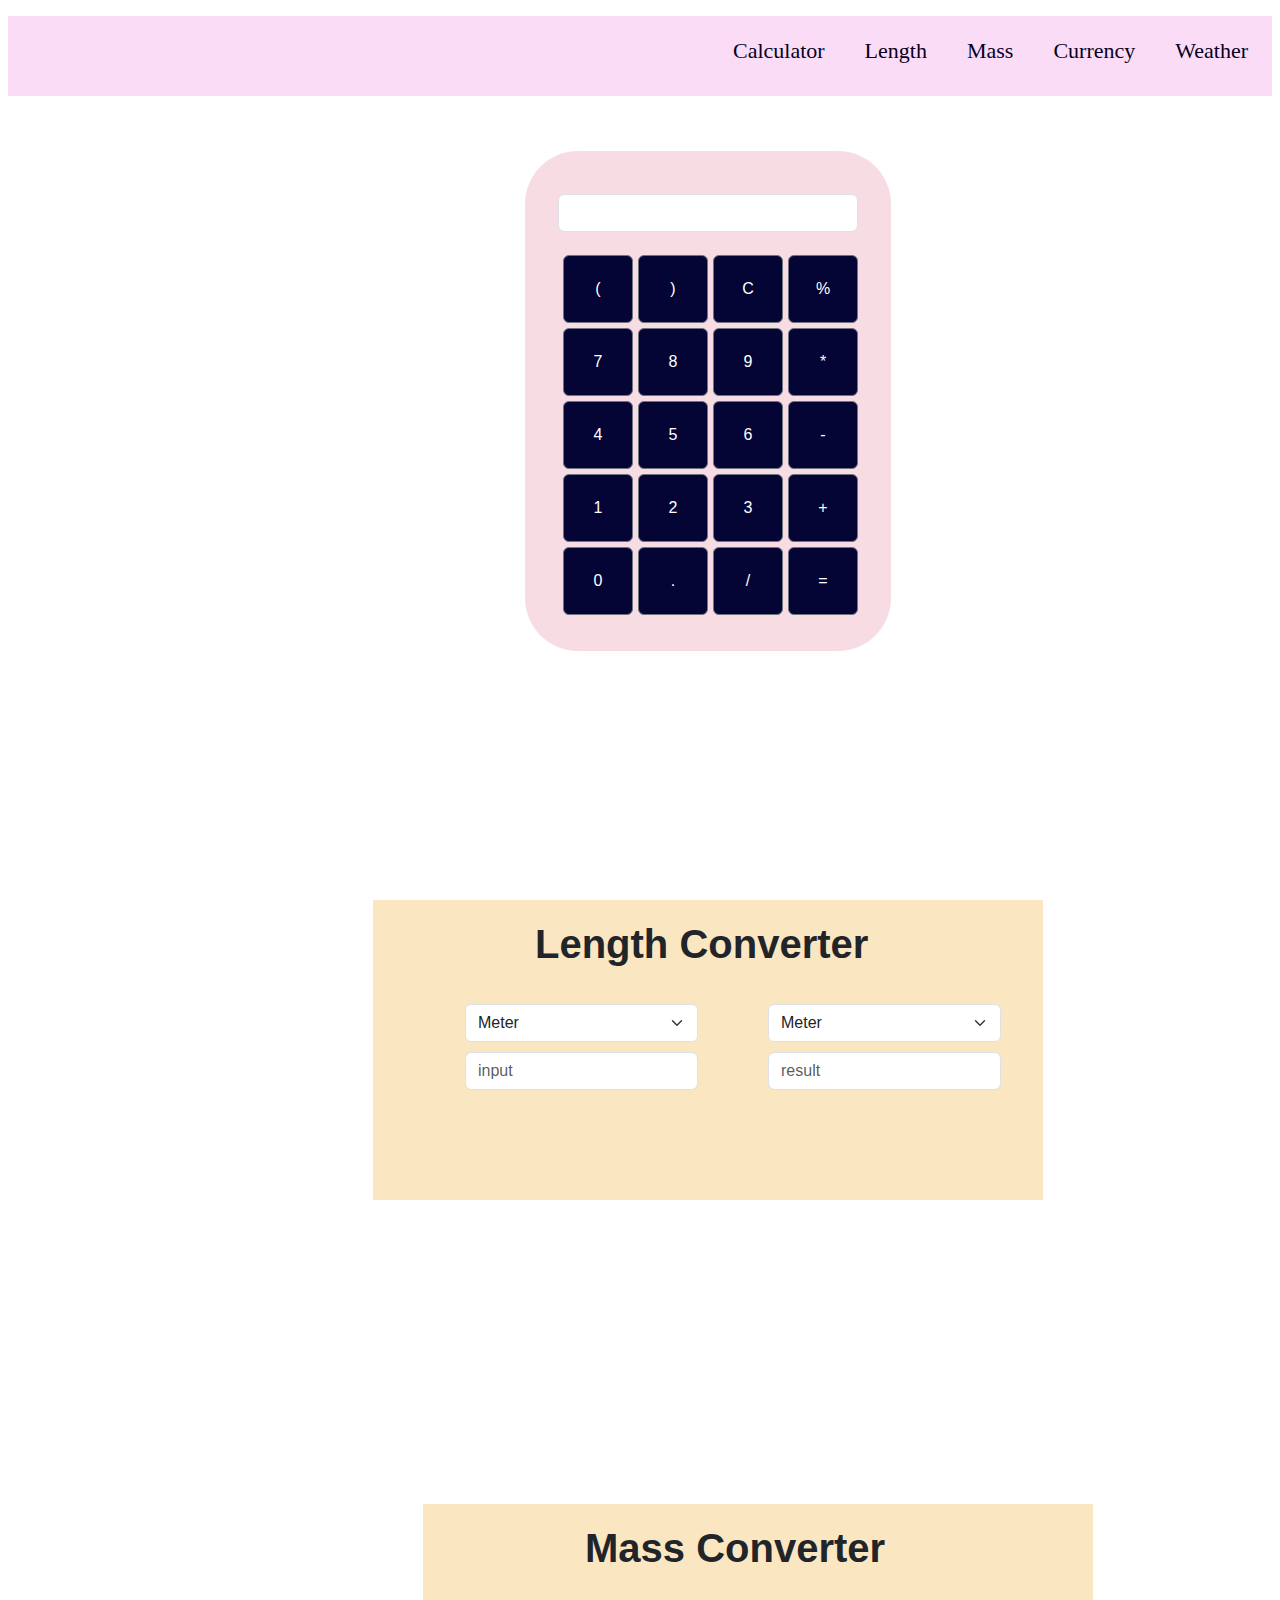
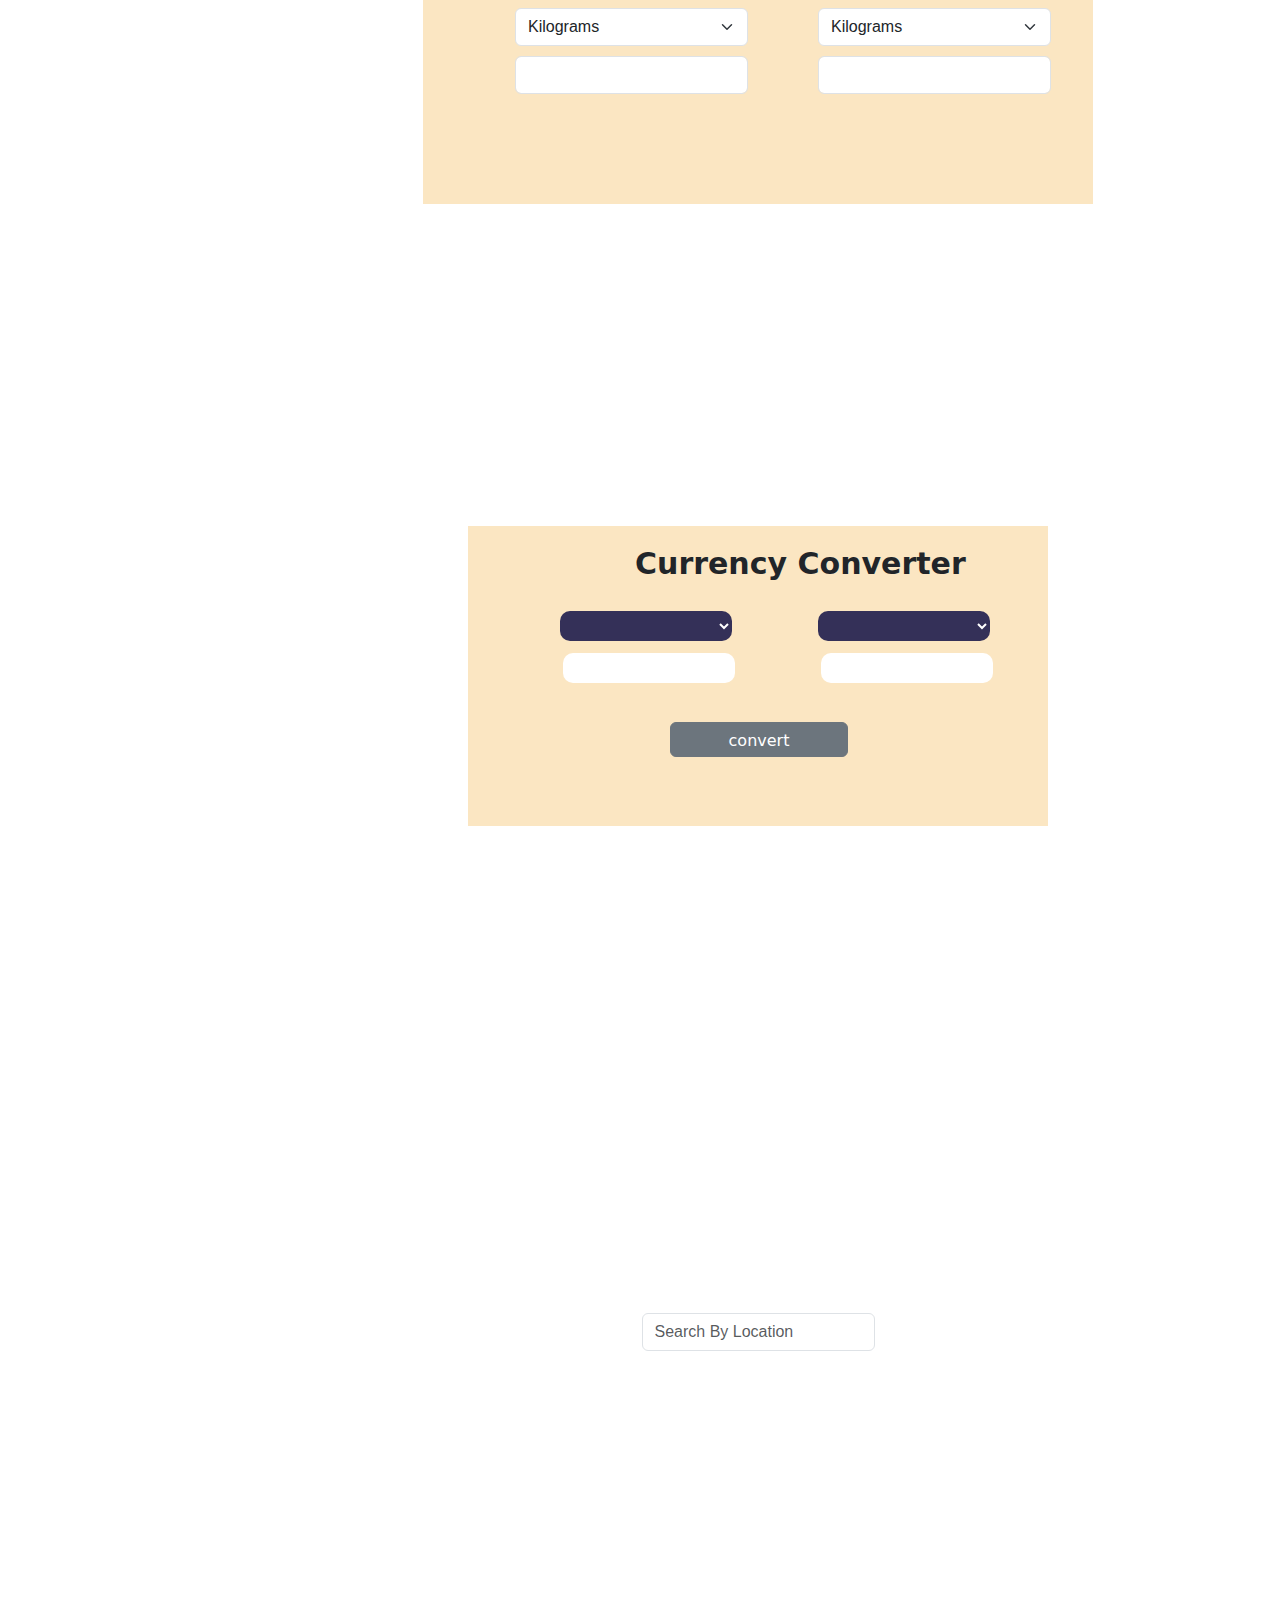
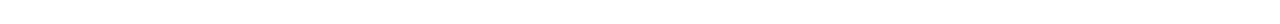
<file: index.html>
<!DOCTYPE html>
<html lang="en">

<head>
    <meta charset="UTF-8">
    <meta http-equiv="X-UA-Compatible" content="IE=edge">
    <meta name="viewport" content="width=device-width, initial-scale=1.0">
    <title>Document</title>
    
    <link rel="stylesheet" href="iframe.css">
   

</head>

<body>

    <div class="container">

        <ul>
          <li><a class="w">Weather</a></li>
            <li><a class="c">Currency</a></li>
            <li><a class="m">Mass</a></li>
            <li><a class="l">Length</a></li>
            <li><a class="cal">Calculator</a></li>
          


        </ul>
      
    </div>
    <iframe src="calculator.html" id="calci" width="1000" height="600" frameborder="0"></iframe>
    <iframe src="length_converter.html" id="length" width="1400" height="700" frameborder="0"></iframe>

    <iframe src="mass_converter.html" id="mass" width="1500" height="500" frameborder="0"></iframe>
    <iframe src="currency_converter.html" id="currency" width="1500" height="700" frameborder="0"></iframe>
    <iframe src="weather.html" id="weather" width="1500" height="600" frameborder="0"></iframe>


</body>

<script src="main.js"></script>

</html>
</file>
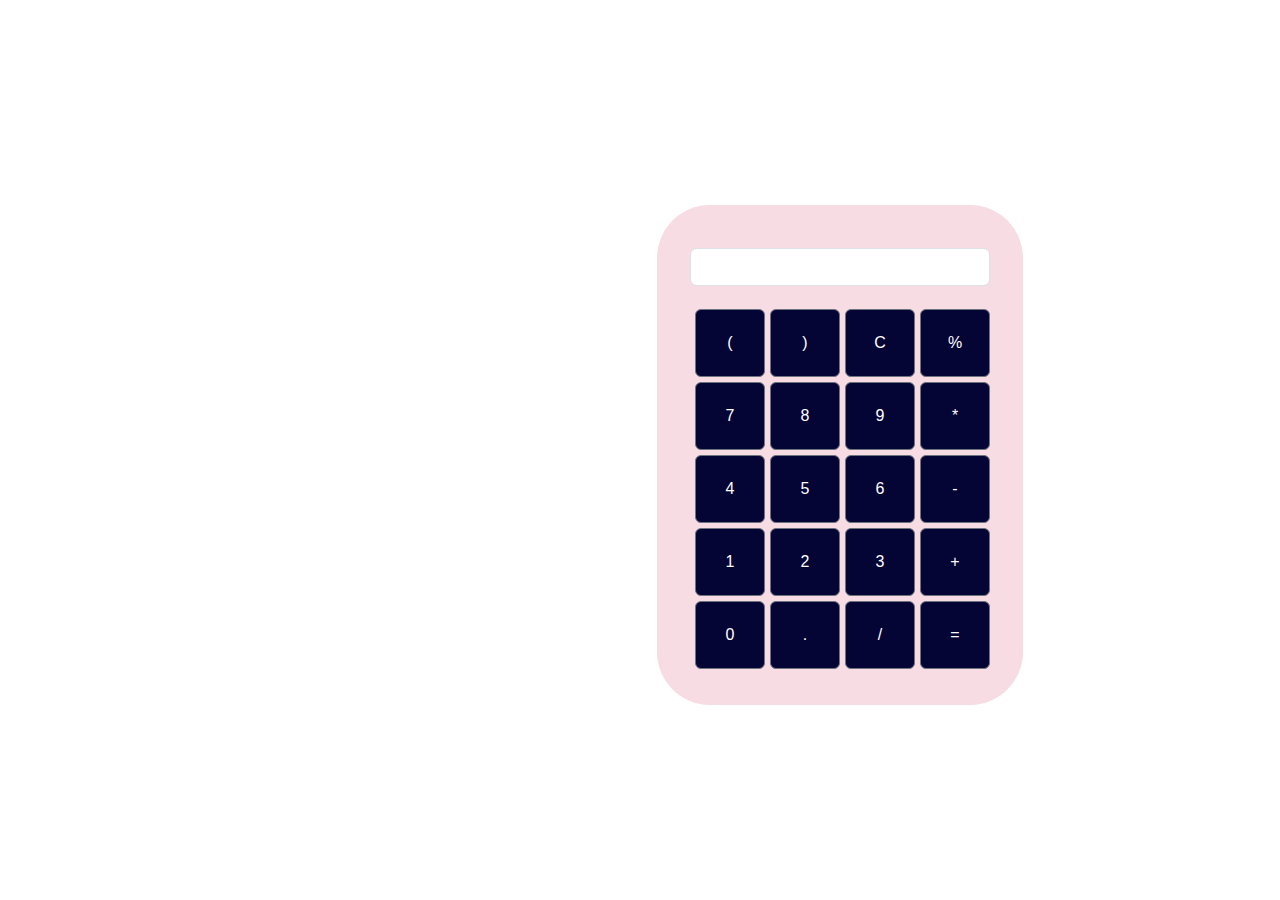
<file: calculator.html>
<!DOCTYPE html>
<html lang="en">

<head>
    <meta charset="UTF-8">
    <meta http-equiv="X-UA-Compatible" content="IE=edge">
    <meta name="viewport" content="width=device-width, initial-scale=1.0">
    <title>Document</title>
   
    
     <link rel="stylesheet" href="bootstrap.css">
     <link rel="stylesheet" href="style.css">
</head>

<body>

    
    
    <!------------------------------------------------------------caluclator----------------------------------------------------------------->
  
    <div class="calci">

    <div class="calculator">
        
        <input type="text" class="form-control" name="screen" id="screen">
        
        <div clsss="btn-group">
        <table>


            <tr>
                <td><button onclick="show('(')" class="btn btn-secondary">(</button></td>
                <td><button onclick="show(')')" class="btn btn-secondary">)</button></td>
                <td><button onclick="c()" class="btn btn-secondary">C</button></td>
                <td><button onclick="show('%')" class="btn btn-secondary">%</button></td>
            </tr>
            <tr>
                <td><button onclick="show('7')" class="btn btn-secondary">7</button></td>
                <td><button onclick="show('8')" class="btn btn-secondary">8</button></td>
                <td><button onclick="show('9')"class="btn btn-secondary" >9</button></td>
                <td><button onclick="show('*')" class="btn btn-secondary">*</button></td>
            </tr>
            <tr>
                <td><button onclick="show('4')" class="btn btn-secondary">4</button></td>
                <td><button onclick="show('5')" class="btn btn-secondary">5</button></td>
                <td><button onclick="show('6')" class="btn btn-secondary">6</button></td>
                <td><button onclick="show('-')" class="btn btn-secondary">-</button></td>
            </tr>
            <tr>
                <td><button onclick="show('1')" class="btn btn-secondary">1</button></td>
                <td><button onclick="show('2')" class="btn btn-secondary">2</button></td>
                <td><button onclick="show('3')" class="btn btn-secondary">3</button></td>
                <td><button onclick="show('+')" class="btn btn-secondary">+</button></td>
            </tr>
            <tr>
                <td><button onclick="show('0')" class="btn btn-secondary">0</button></td>
                <td><button onclick="show('.')" class="btn btn-secondary">.</button></td>
                <td><button onclick="show('/')"class="btn btn-secondary">/</button></td>
                <td><button onclick="cal()" class="btn btn-secondary">=</button></td>
            </tr>
        </table>
    </div>
    </div>
</div>
</body>

<script src="calculator.js"></script>



</html>
</file>
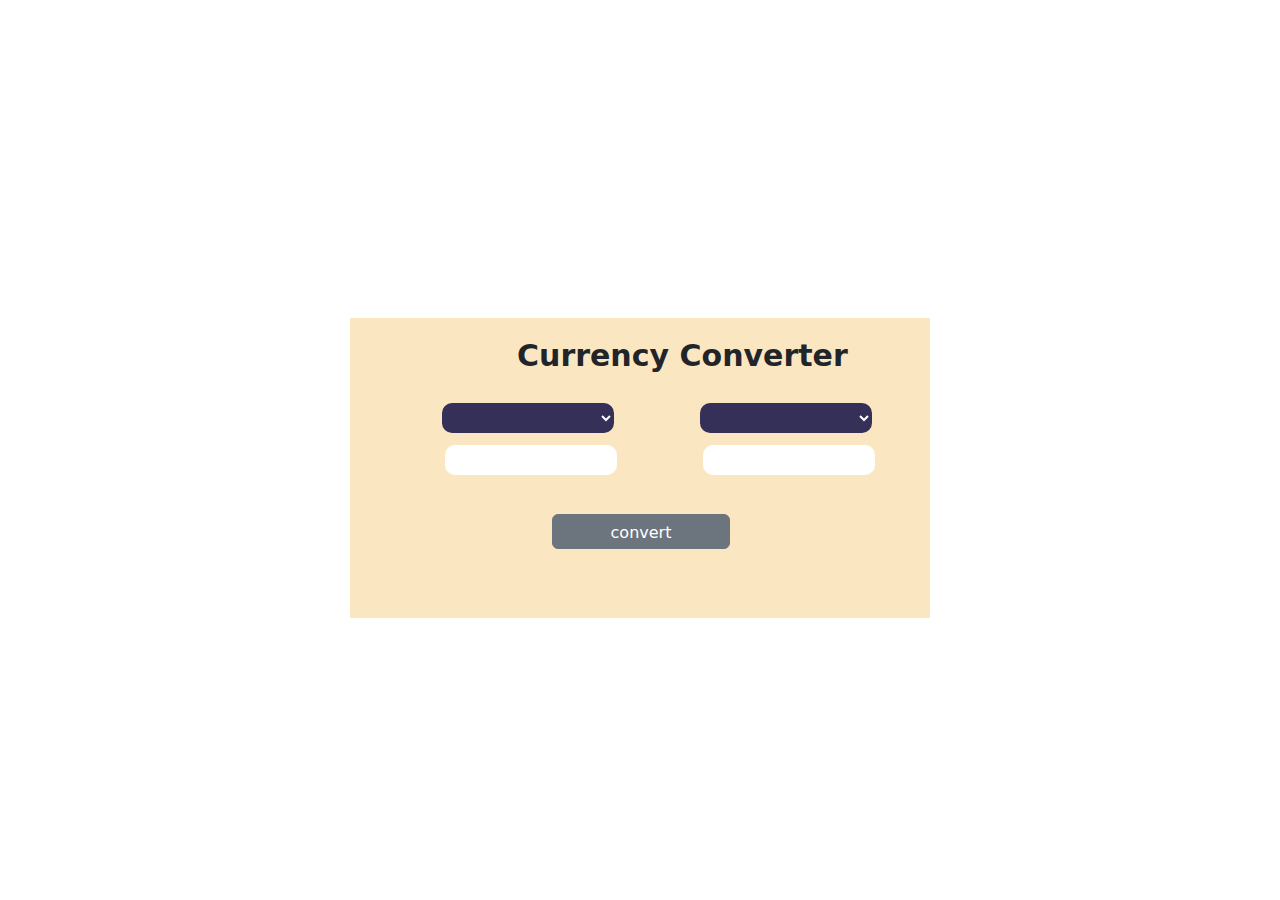
<file: currency_converter.html>
<!DOCTYPE html>
<html lang="en">

<head>
    <meta charset="UTF-8">
    <meta http-equiv="X-UA-Compatible" content="IE=edge">
    <meta name="viewport" content="width=device-width, initial-scale=1.0">
    <title>Document</title>
    <link rel="stylesheet" href="bootstrap.css">
    <link rel="stylesheet" href="currency_converter.css">
</head>

<body>
    <div class="cur">
    <div class="container">
        <h1>Currency Converter</h1>
        <div class="box">
            <div class="left-box">
                <select name="currency" class="currency"> </select>
                <input type="text" name="" id="num">
            </div>

            <div class="right-box">
                <select name="currency"  class="currency"></select>
                <input type="text" name="" id="result">
            </div>
        </div>

        <button  class="btn btn-secondary" id="btn">convert</button>
    </div>
</div>
</body>
<script src="currency_converter.js"></script>


</html>
</file>
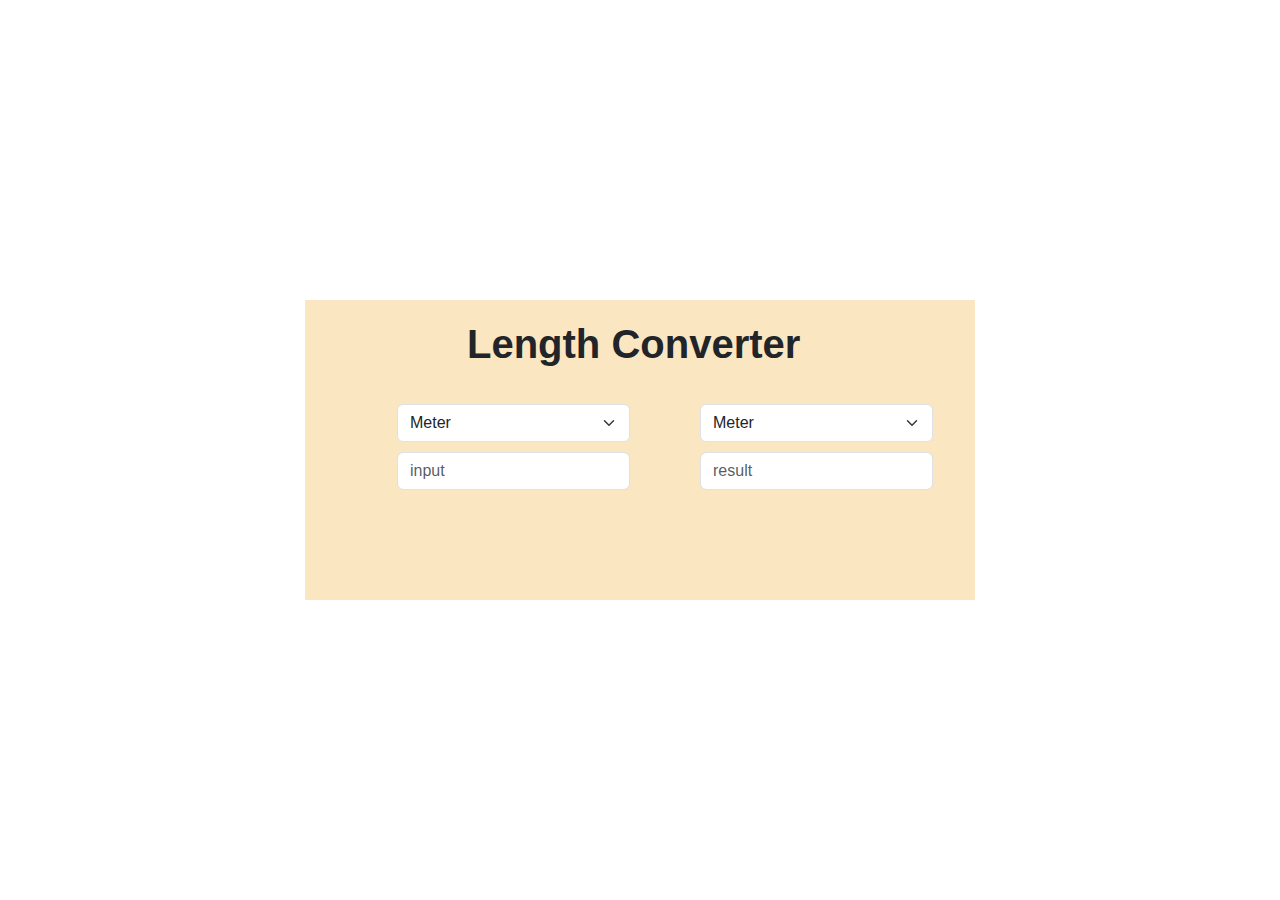
<file: length_converter.html>
<!DOCTYPE html>
<html lang="en">

<head>
    <meta charset="UTF-8">
    <meta http-equiv="X-UA-Compatible" content="IE=edge">
    <meta name="viewport" content="width=device-width, initial-scale=1.0">
    <title>Document</title>

    <link rel="stylesheet" href="bootstrap.css">
    <link rel="stylesheet" href="style.css">

</head>

<body>
    <div class="length">

        <div class="container">
            <h1 class="text-dark">Length Converter</h1>

            <div class="box">
                <div class="left-box">

                    <select name="length" class="form-select" aria-label="Default select example" id="inputType">
                        <option value="meter">Meter</option>
                        <option value="kilometer">Kilometer</option>
                        <option value="miles">Miles</option>
                        <option value="foot">Foot</option>
                        <option value="inches">Inches</option>
                        <option value="yards">Yards</option>
                    </select>
                    <input type="text" class="form-control" placeholder="input" id="input">
                </div>

                <div class="right-box">

                    <select name="length" class="form-select" aria-label="Default select example" id="resultType">
                        <option value="meter">Meter</option>
                        <option value="kilometer">Kilometer</option>
                        <option value="miles">Miles</option>
                        <option value="foot">Foot</option>
                        <option value="inches">Inches</option>
                        <option value="yards">Yards</option>
                    </select>
                    <input type="text" class="form-control" placeholder="result" id="result">
                </div>
            </div>

        </div>
    </div>

</body>

<script src="length_converter.js"></script>


</html>
</file>
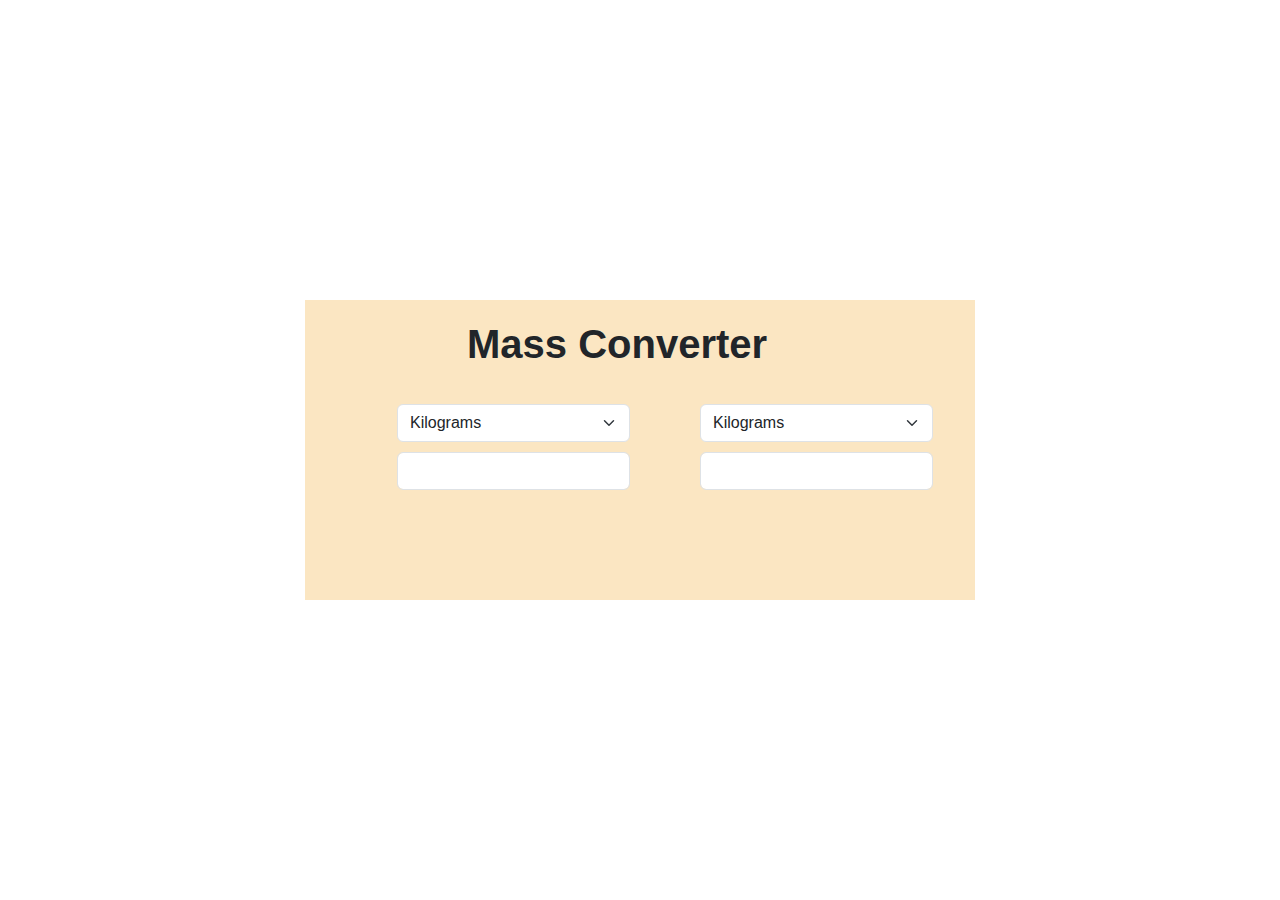
<file: mass_converter.html>
<!DOCTYPE html>
<html lang="en">

<head>
    <meta charset="UTF-8">
    <meta http-equiv="X-UA-Compatible" content="IE=edge">
    <meta name="viewport" content="width=device-width, initial-scale=1.0">
    <title>Document</title>

    <link rel="stylesheet" href="bootstrap.css">
    <link rel="stylesheet" href="style.css">

</head>

<body>

    <div class="mass">
        <div class="container">
            <h1 class="text-dark">Mass Converter</h1>

            <div class="box">
                <div class="left-box">

                    <select name="mass" class="form-select" aria-label="Default select example" id="userType">
                        <option value="kilograms">Kilograms</option>
                        <option value="grams">Grams</option>
                        <option value="pounds">Pounds</option>
                        <option value="tonnes">Tonnes</option>

                    </select>
                    <input type="text" class="form-control" placeholder="" id="user">
                </div>

                <div class="right-box">

                    <select name="mass" class="form-select" aria-label="Default select example" id="resType">
                        <option value="kilograms">Kilograms</option>
                        <option value="grams">Grams</option>
                        <option value="pounds">Pounds</option>
                        <option value="tonnes">Tonnes</option>

                    </select>
                    <input type="text" class="form-control" placeholder="" id="res">
                </div>
            </div>
        </div>
    </div>

</body>
<script src="mass_converter.js"></script>


</html>
</file>
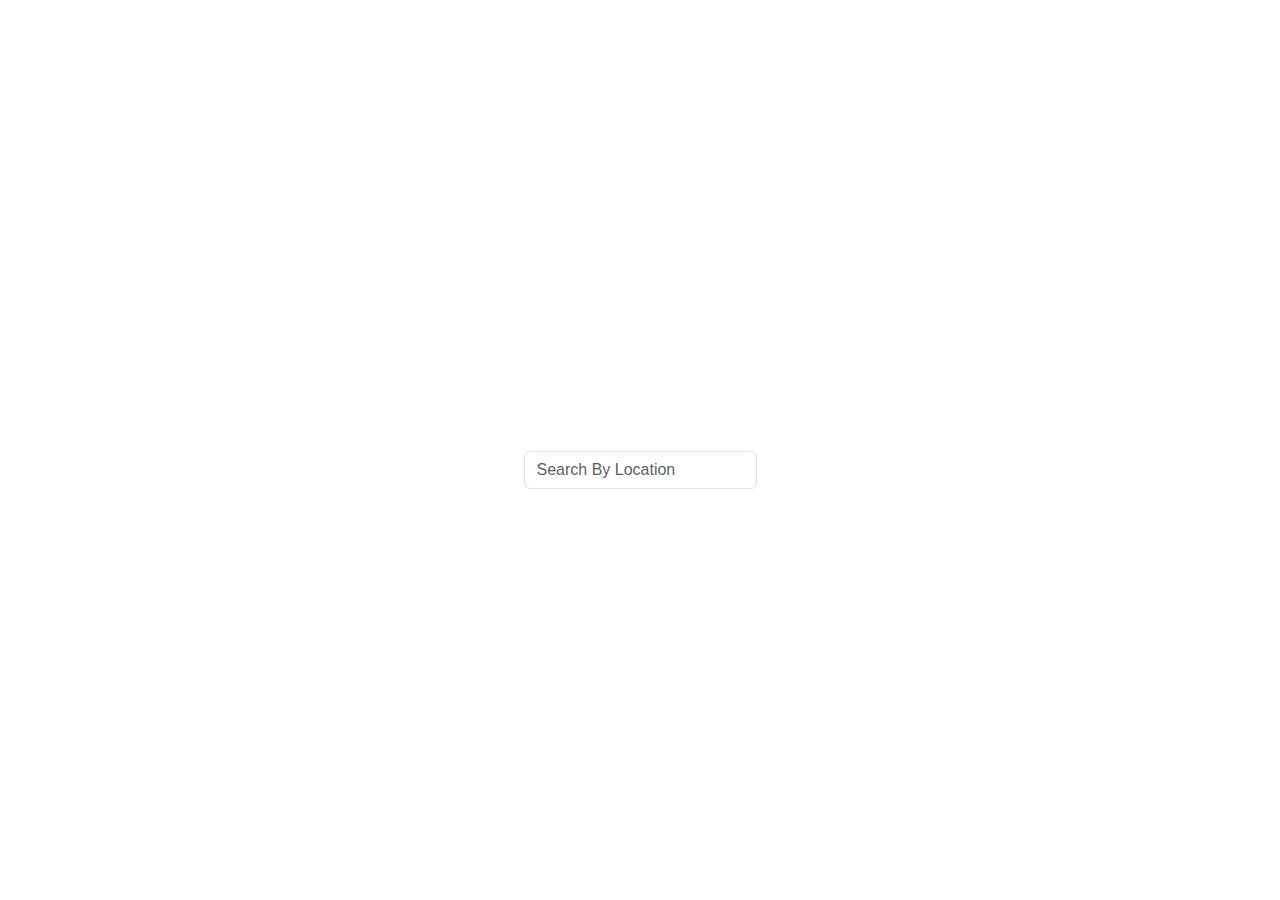
<file: weather.html>
<!DOCTYPE html>
<html lang="en">

<head>
    <meta charset="UTF-8">
    <meta http-equiv="X-UA-Compatible" content="IE=edge">
    <meta name="viewport" content="width=device-width, initial-scale=1.0">
    <title>Document</title>
    <link rel="stylesheet" href="bootstrap.css">
    <link rel="stylesheet" href="style.css">

</head>

<body>


    <form id="form">
        <input type="text" class="form-control" id="search" placeholder="Search By Location">

    </form>
    <main id="main"></main>


</body>

<script src="weather.js"></script>

</html>
</file>
<file: iframe.css>
.container {
    background-color: rgba(241, 138, 224, 0.3);
    height: 80px;
  
}

ul {
    padding: 4px;
}

li {
    display: inline;

    font-size: 22px;
}

li a {
   float: right;
    margin-left: 10px;
    text-decoration: none;
    margin: 18px 20px;
    color: rgb(6, 0, 36);
    cursor: pointer;
   caret-color: transparent;
}
li a:hover{
    color: rgb(222, 64, 195);
}
</file>
<file: style.css>
.calculator {

    background-color: rgb(248, 220, 227);
    padding: 33px;
    border-radius: 53px;
    display: inline-block;
    margin: 10px 0 0 400px;
    height: 500px;
    caret-color: transparent;
}

.btn {
    background-color: rgb(4, 4, 53);
    top: 48px;
    width: 70px;
    height: 68px;
    margin:5px 0 0 5px;
    position: relative;
}

.btn:hover {
    background-color: rgb(195, 143, 244);
}
.form-control{
    margin-top: -20px;
}

/*-------------------mass  & length-----------------------*/

*{
    padding: 0;
    margin: 0;
    box-sizing: border-box;
}

body {
    display: flex;
    height: 100vh;
    align-items: center;
    justify-content: center;
}

.container {
    background-color:rgb(249, 214, 153,0.6); ;
    height: 300px;
  caret-color: transparent;
}

.box {
    display: flex;
   
}

.left-box {
    margin: 30px 40px 0 80px;
}

.right-box {
    margin: 30px;
}


input {
  
   position: relative;
   bottom: -30px;
   
}

h1 {
    margin-left: 150px;
    padding-top: 14px;
    
}

/*----------------------- weather -----------------------------*/

* {
    box-sizing: border-box;

}

body {
    margin: 0;
    font-family: "Poppins", sans-serif;
    display: flex;
    justify-content: center;
    align-items: center;
    min-height: 100vh;
    flex-direction: column;

}
.weather {
    text-align: center;
    font-size: 2rem;
    margin-top: 30px;
}

.weather h2 {
    margin-bottom: -8px;
    display: flex;
    align-items: center;
}
</file>
<file: currency_converter.css>
* {
    padding: 0;
    margin: 0;
    box-sizing: border-box;
}

body {
    display: flex;
    height: 100vh;
    align-items: center;
    justify-content: center;
}

.container {
    background-color: rgb(249, 214, 153,0.6);
    width: 88%;
    height: 300px;
}

.box {
    display: flex;
    width: 100%;

}

.left-box {
    margin: 16px 40px 0 80px;
}

.right-box {
    margin: 16px;
}

select {
    width: 85%;
    height: 30px;
    cursor: pointer;
    outline: none;
    border-radius: 10px;
    border: none;
    margin: 9px 0;
    background-color: rgb(3, 3, 61,0.8);
    color:white;
    padding-left: 5px;
}

input {
    width: 85%;
    height: 30px;
    margin: 0.2em;
    border-radius: 10px;
    border: none;
    outline: none;
    padding-left: 5px;

}

h1 {
    margin: 35px 0 0 155px ;
   font-size:30px;
  padding-top: 15px;
}

button {
    width: 32%;
 
    height: 35px;
    margin:20px 0 0 190px;
    
}
</file>
